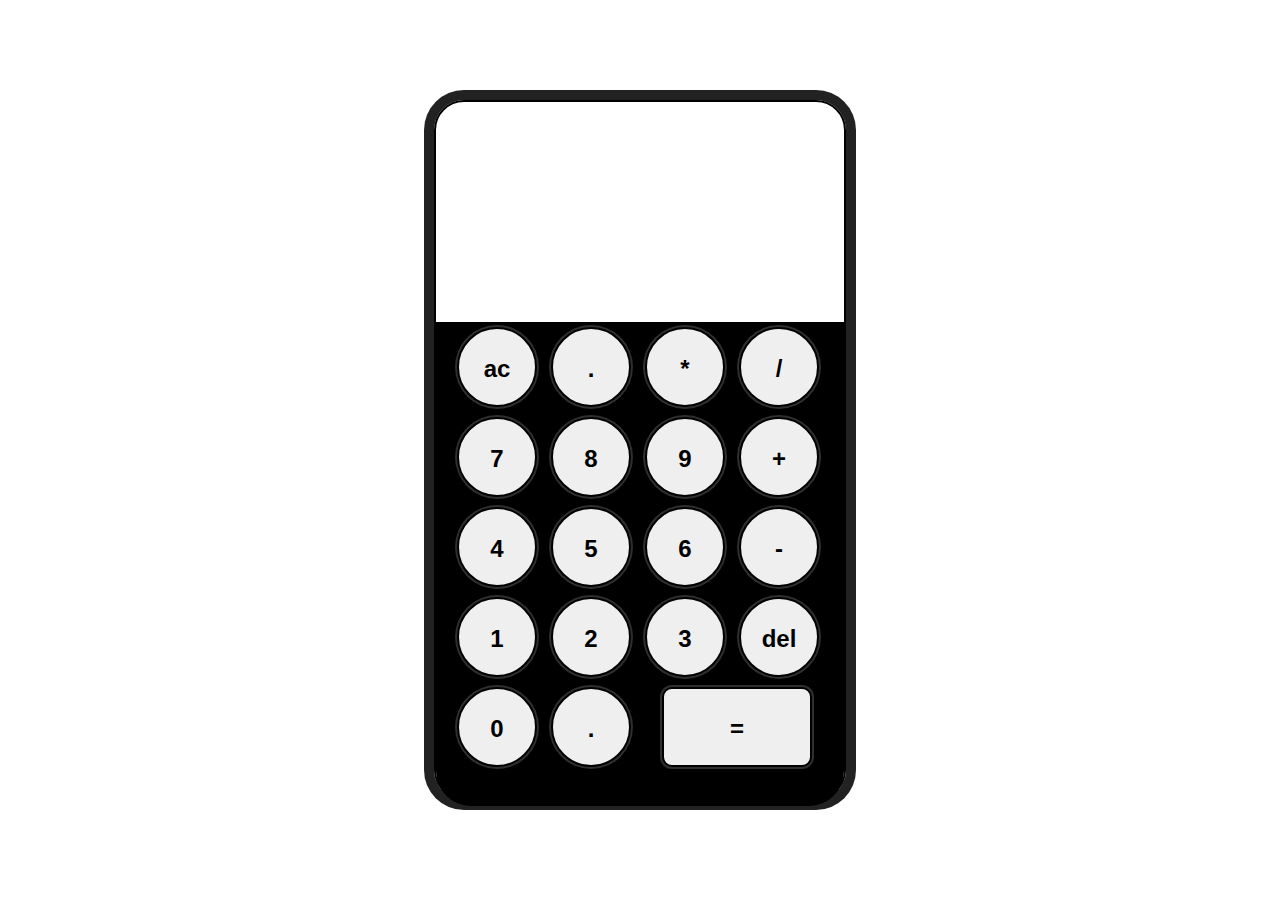
<file: index.html>
<!DOCTYPE html>
<html lang="en">
<head>
    <meta charset="UTF-8">
    <meta name="viewport" content="width=device-width, initial-scale=1.0">
    <link rel="stylesheet" href="cal.css">
    <title>Document</title>
</head>
<body>

    <div class="maincont">

        
            <input type="text"  id="in">

        
        <div class="element">
         <button class="a1">ac</button>
         <button class="a2">.</button>
         <button class="a3">*</button>
         <button class="a4">/</button>
         <div>
         <div>
         <button class="a5">7</button>
         <button class="a6">8</button>
         <button class="a7">9</button>
         <button class="a8">+</button>
         </div>
         <div>
         <button class="a5">4</button>
         <button class="a6">5</button>
         <button class="a7">6</button>
         <button class="a8">-</button>
         <div>
         <button class="a9">1</button>
         <button class="a10">2</button>
         <button class="a11">3</button>
         <button class="a12">del</button>
         </div>
         <div>
         <button class="a13">0</button>
         <button class="a14">.</button>
         <button class="a15">=</button>
         <!-- <button class="a16">=</button> -->
         </div>
        </div>

    </div>
    <script src="cal.js"></script>
</body>
</html>
</file>
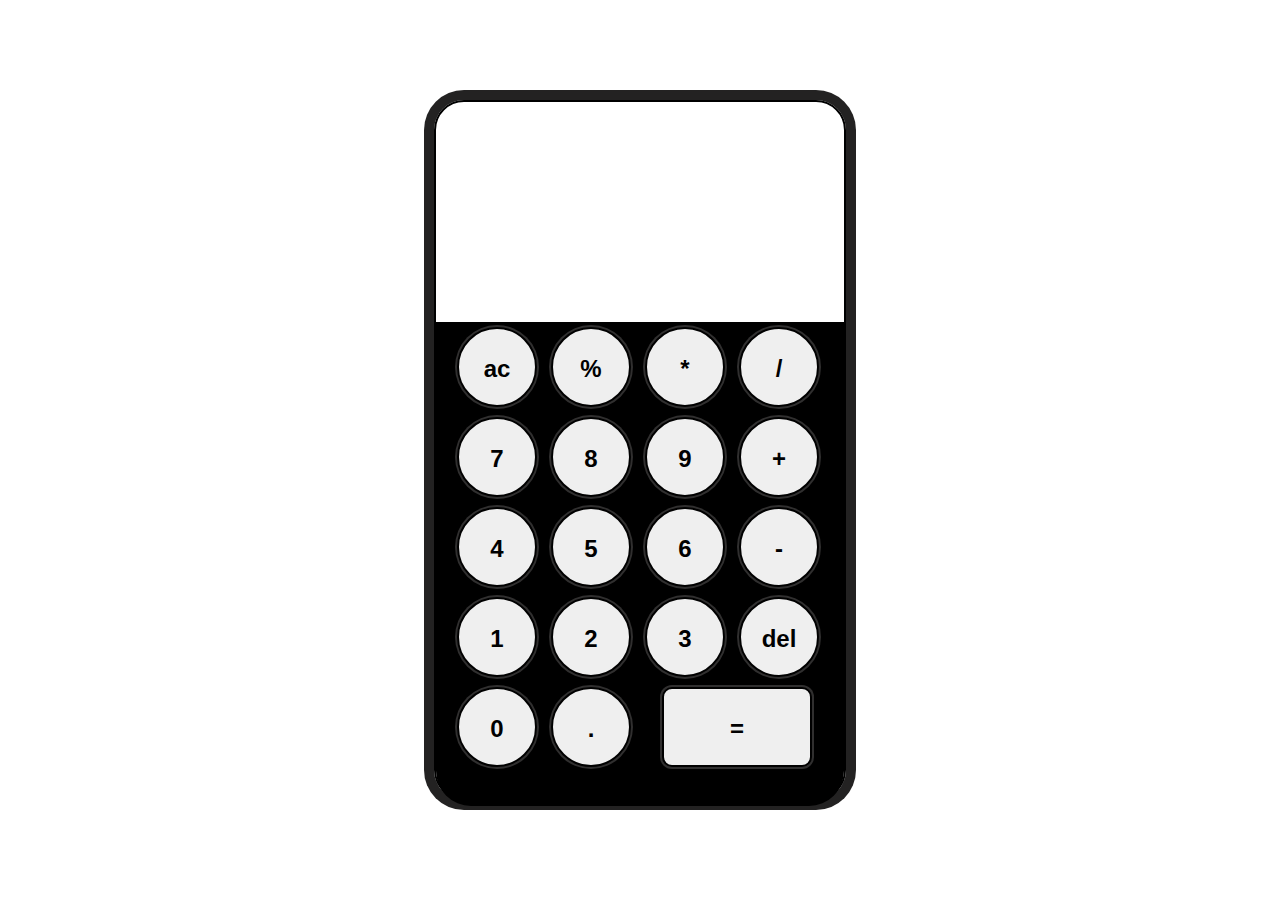
<file: cal.html>
<!DOCTYPE html>
<html lang="en">
<head>
    <meta charset="UTF-8">
    <meta name="viewport" content="width=device-width, initial-scale=1.0">
    <link rel="stylesheet" href="cal.css">
    <title>Document</title>
</head>
<body>

    <div class="maincont">

        
            <input type="text"  id="in">

        
        <div class="element">
         <button class="a1">ac</button>
         <button class="a2">%</button>
         <button class="a3">*</button>
         <button class="a4">/</button>
         <div>
         <div>
         <button class="a5">7</button>
         <button class="a6">8</button>
         <button class="a7">9</button>
         <button class="a8">+</button>
         </div>
         <div>
         <button class="a5">4</button>
         <button class="a6">5</button>
         <button class="a7">6</button>
         <button class="a8">-</button>
         <div>
         <button class="a9">1</button>
         <button class="a10">2</button>
         <button class="a11">3</button>
         <button class="a12">del</button>
         </div>
         <div>
         <button class="a13">0</button>
         <button class="a14">.</button>
         <button class="a15">=</button>
         <!-- <button class="a16">=</button> -->
         </div>
        </div>

    </div>
    <script src="cal.js"></script>
</body>
</html>
</file>
<file: cal.css>
*{
    margin :0;
    padding: 0;
    box-sizing: border-box;
}

body{
    width: 100%;
    height: 100vh;
    display: flex;
    align-items: center;
    justify-content: center;
    background-size: cover;
}


.maincont{
    border: 2px solid black;
    border-radius: 30px;
    box-shadow: 0 0 0 10px rgb(35, 34, 34);
    /* padding: 20px; */
   height: 700px;
   width: 412px;
   /* display: flex; */
/* text-align: center; */
/* flex-direction: row; */


}
input{
    border: none;
    /* margin-left: 50px; */
        outline: none;
    margin: 10px;
    height: 200px;
    width: 80%;
    padding: 20px;
    /* box-shadow: inset 0 0 0 8px rgb(23, 22, 22); */
    font-size: 40px;
    box-sizing: border-box;
    /* margin: 5px; */

}

#in{
    font-size: 50px;
}



button{
    height: 80px;
    width: 80px;
    border: 2px solid black;
    border-radius: 50%;
    /* padding: 40px; */
    margin: 5px;
    font-size: 24px;     
    text-align: center;
    line-height: 80px;  
    font-weight: bold; 
    cursor: pointer; 
    box-shadow: 0 0 0 2px rgb(48, 47, 47);
    
    
    
     
}
button:hover{
    color: azure;
    background-color: rgb(85, 8, 130);
}
.element{
    background-color: black;
    width: 100%;
    padding-bottom: 34px;
    padding-left: 16px;
    
    /* padding-left: 16px; */
    /* display: flex; */
    /* flex-direction: row; */

    /* padding: 20px; */
    ;
    border-bottom-right-radius: 35px;
    border-bottom-left-radius: 35px;

}
.a15{
    margin-top: 5px;
    margin-left: 22px;
    /* margin-left: ; */
    width: 150px;
    border-radius: 10px;

}
</file>
